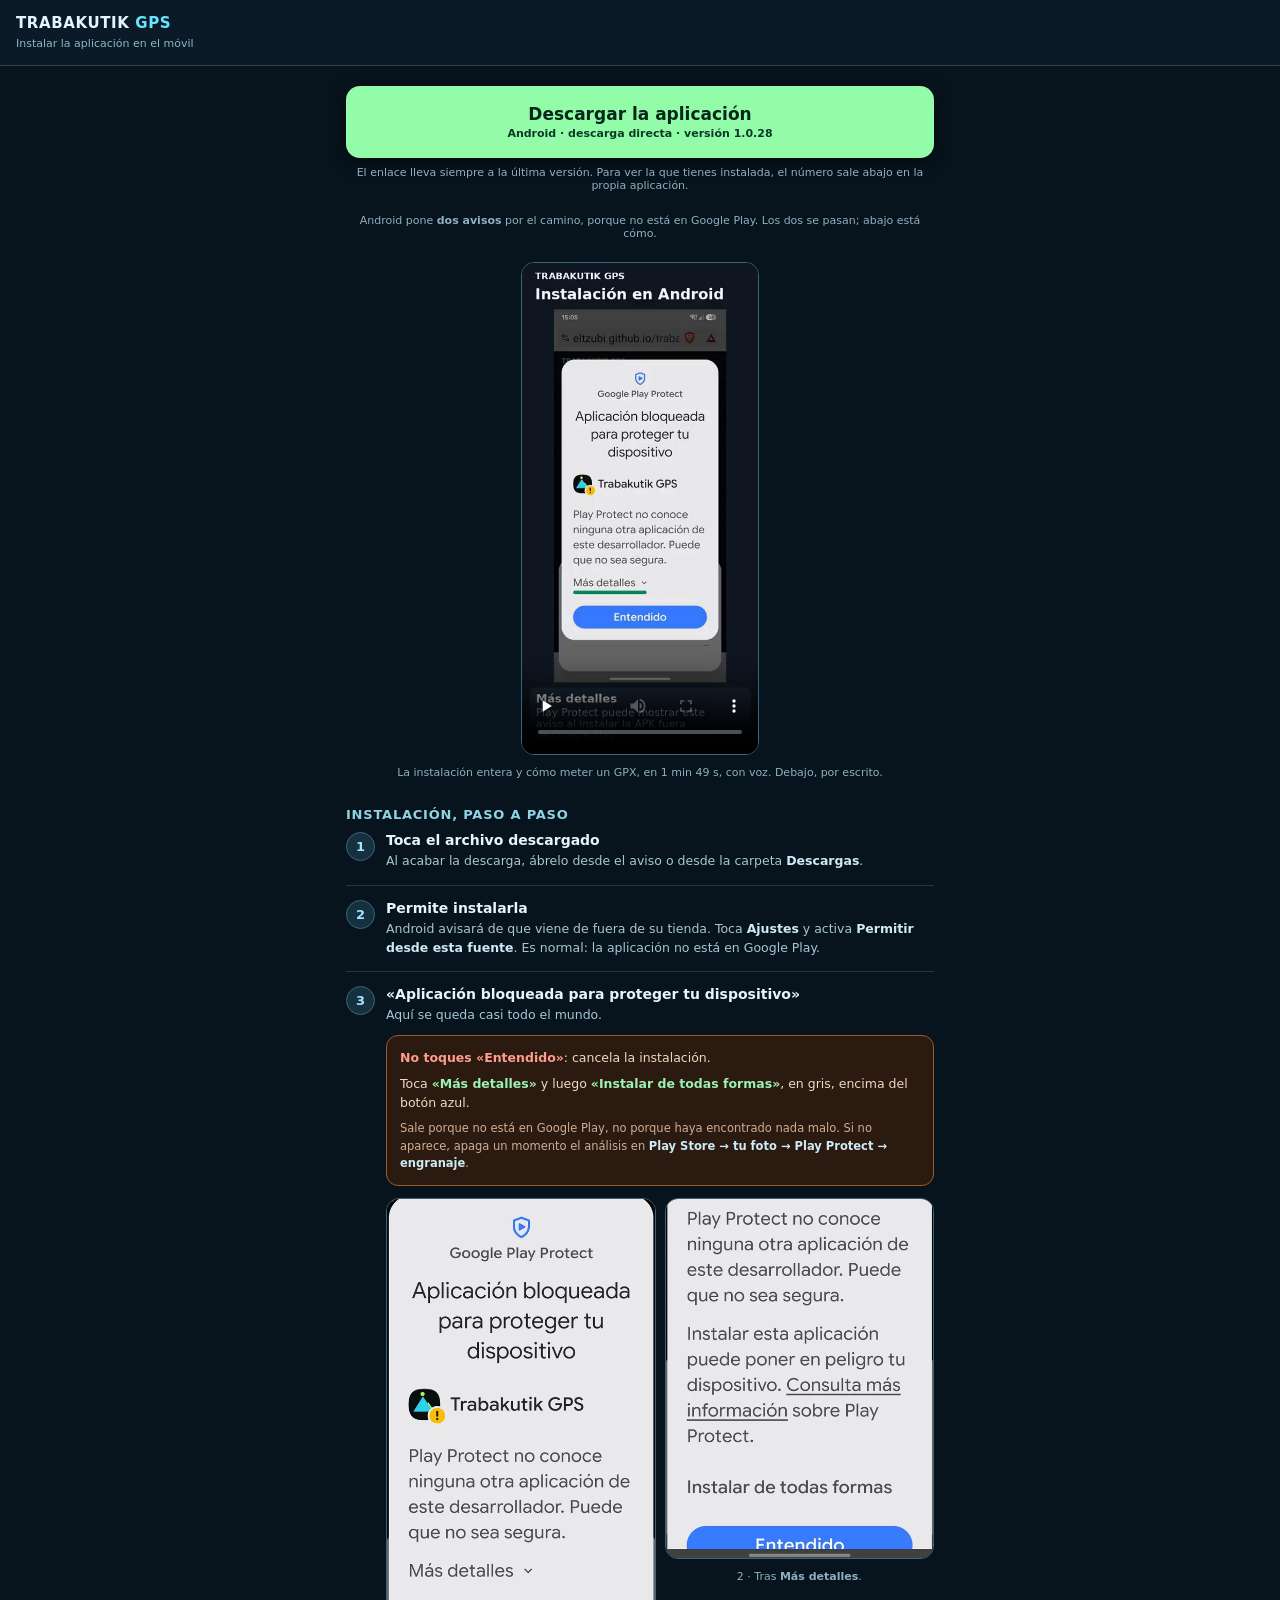
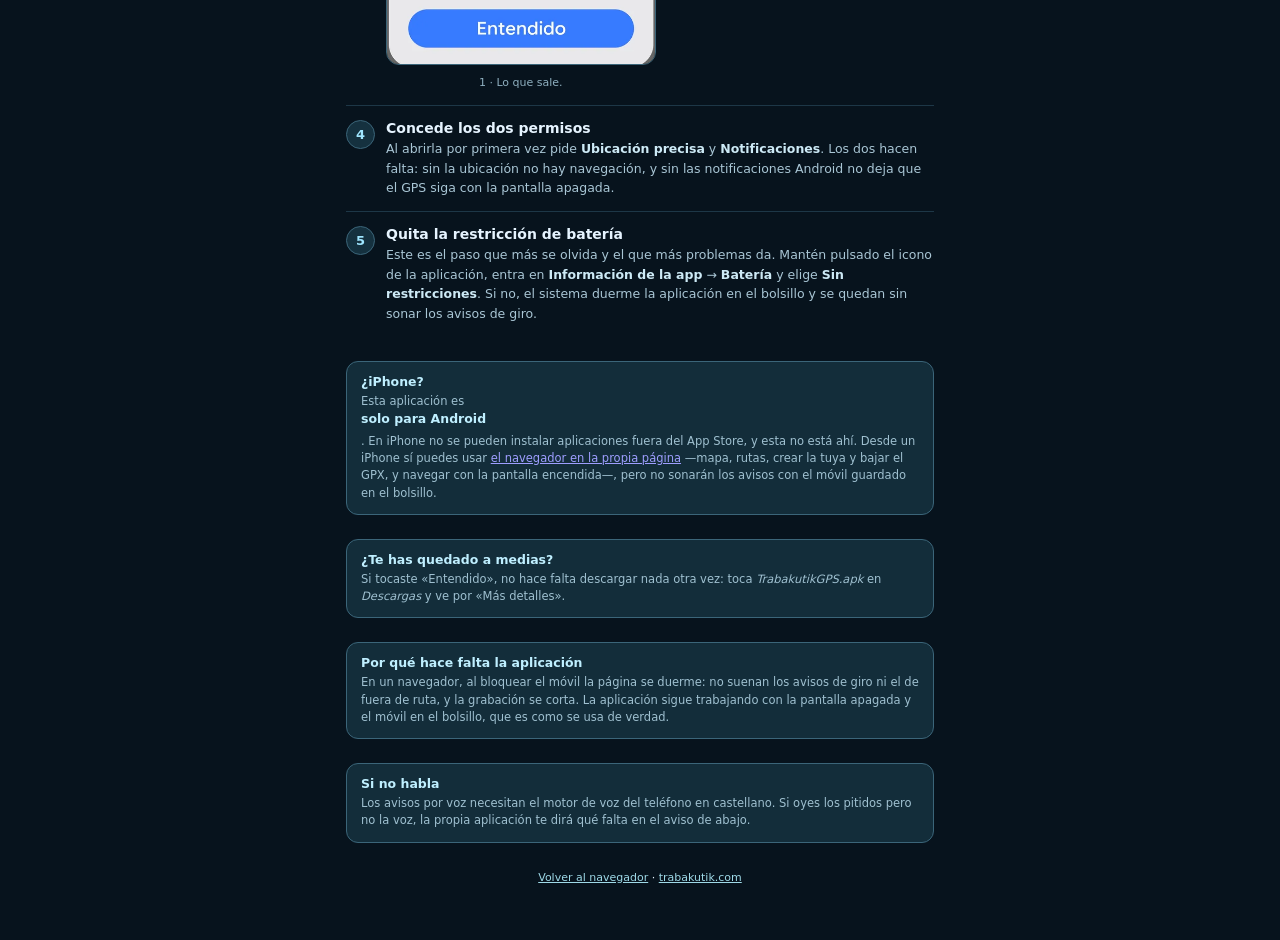
<file: instalar.html>
<!doctype html>
<html lang="es">
<head>
<meta charset="utf-8">
<meta name="viewport" content="width=device-width, initial-scale=1">
<title>Instalar Trabakutik GPS</title>
<meta name="description" content="Descarga e instala la aplicación Trabakutik GPS para navegar las rutas con el móvil bloqueado.">
<meta name="robots" content="noindex">
<style>
:root{color-scheme:dark;font-family:system-ui,-apple-system,Arial,sans-serif;color:#e6f4ff;background:#07131d}
*{box-sizing:border-box}
body{margin:0;padding:0 0 40px}
header{background:#0a1b27;border-bottom:1px solid #284456;padding:calc(14px + env(safe-area-inset-top)) 16px 14px}
header strong{font-size:15px;font-weight:760;letter-spacing:.04em;display:block}
header small{font-size:11px;color:#91b4c4}
main{max-width:620px;margin:0 auto;padding:16px}
.baja{display:block;text-align:center;background:#92fca8;color:#06271b;font-weight:800;font-size:17px;
 text-decoration:none;border-radius:14px;padding:18px 16px;margin:4px 0 8px;box-shadow:0 4px 18px #0007}
.baja small{display:block;font-weight:600;font-size:11px;color:#0a3a26;margin-top:3px}
.nota{font-size:11px;color:#8fb0c0;text-align:center;margin:0 0 22px}
h2{font-size:13px;letter-spacing:.06em;text-transform:uppercase;color:#8fd3e4;margin:26px 0 10px}
ol{margin:0;padding-left:0;list-style:none;counter-reset:p}
li{counter-increment:p;position:relative;padding:0 0 14px 40px;margin-bottom:14px;border-bottom:1px solid #1d3747}
li:last-child{border-bottom:0}
li::before{content:counter(p);position:absolute;left:0;top:0;width:27px;height:27px;border-radius:50%;
 background:#15313f;border:1px solid #3b6579;color:#9fe6ff;font-size:13px;font-weight:700;
 display:grid;place-items:center}
li>b{display:block;font-size:14px;margin-bottom:3px}
li>span{display:block;font-size:12.5px;line-height:1.55;color:#a9c6d5}
li em{color:#cdeaf6;font-style:normal;font-weight:650}
.clave{background:#2b1a10;border:1px solid #9a5a2b;border-radius:12px;padding:12px 13px;margin:10px 0 2px}
.clave p{margin:0 0 7px;font-size:12.5px;line-height:1.55;color:#f0d9c3}
.clave p:last-child{margin-bottom:0}
.clave .fino{font-size:11.5px;color:#cfae95}
.no{color:#ff9d8c;font-weight:800}
.si{color:#9cf2b4;font-weight:800}
figure{margin:12px 0 2px;text-align:center}
.fotos{display:flex;gap:9px;align-items:flex-start;margin-top:12px}
.fotos figure{flex:1;min-width:0;margin:0}
.fotos img{max-width:100%}
.video{margin:18px 0 0}
.video video{width:100%;max-width:238px;height:auto;border-radius:13px;border:1px solid #3b6579;background:#000}
figure img{width:100%;max-width:212px;height:auto;border-radius:13px;border:1px solid #3b6579;background:#0a1b27}
figcaption{font-size:11px;line-height:1.45;color:#8fb0c0;margin-top:6px}
.aviso{background:#15313fdb;border:1px solid #3b6579;border-radius:12px;padding:12px 14px;margin-top:24px}
.aviso b{display:block;font-size:12.5px;color:#bfefff;margin-bottom:4px}
.aviso span{display:block;font-size:11.5px;line-height:1.5;color:#9fc0d0}
footer{text-align:center;margin-top:28px;font-size:11px}
footer a{color:#9ed9e7}
</style>
</head>
<body>
<header><strong>TRABAKUTIK <span style="color:#66e5ff">GPS</span></strong>
<small>Instalar la aplicación en el móvil</small></header>
<main>

<a class="baja" href="TrabakutikGPS.apk">
 Descargar la aplicación
 <small>Android · descarga directa · versión <!--VER-->1.0.28<!--/VER--></small></a>
<p class="nota">El enlace lleva siempre a la última versión. Para ver la que tienes
instalada, el número sale abajo en la propia aplicación.</p>

<p class="nota">Android pone <b>dos avisos</b> por el camino, porque no está en Google Play.
Los dos se pasan; abajo está cómo.</p>

<figure class="video">
 <video controls playsinline preload="none" poster="video/instalar.jpg" width="440" height="916">
  <source src="video/instalar.mp4" type="video/mp4">
 </video>
 <figcaption>La instalaci&oacute;n entera y c&oacute;mo meter un GPX, en 1 min 49 s, con voz.
 Debajo, por escrito.</figcaption>
</figure>

<h2>Instalación, paso a paso</h2>
<ol>
 <li><b>Toca el archivo descargado</b>
  <span>Al acabar la descarga, ábrelo desde el aviso o desde la carpeta <em>Descargas</em>.</span></li>

 <li><b>Permite instalarla</b>
  <span>Android avisará de que viene de fuera de su tienda. Toca <em>Ajustes</em> y activa
  <em>Permitir desde esta fuente</em>. Es normal: la aplicación no está en Google Play.</span></li>

 <li><b>&laquo;Aplicaci&oacute;n bloqueada para proteger tu dispositivo&raquo;</b>
  <span>Aqu&iacute; se queda casi todo el mundo.</span>
  <div class="clave">
   <p><span class="no">No toques &laquo;Entendido&raquo;</span>: cancela la instalaci&oacute;n.</p>
   <p>Toca <span class="si">&laquo;M&aacute;s detalles&raquo;</span> y luego
   <span class="si">&laquo;Instalar de todas formas&raquo;</span>, en gris, encima del
   bot&oacute;n azul.</p>
   <p class="fino">Sale porque no est&aacute; en Google Play, no porque haya encontrado nada
   malo. Si no aparece, apaga un momento el an&aacute;lisis en <em>Play Store &rarr; tu foto
   &rarr; Play Protect &rarr; engranaje</em>.</p>
  </div>
  <div class="fotos">
  <figure>
    <img src="img/play-protect.webp" width="520" height="904" loading="lazy" decoding="async"
     alt="El aviso de Google Play Protect: «Aplicación bloqueada para proteger tu dispositivo», con «Más detalles» debajo del texto y el botón azul «Entendido»">
    <figcaption>1 &middot; Lo que sale.</figcaption>
   </figure>
   <figure>
    <img src="img/play-protect-2.webp" width="520" height="698" loading="lazy" decoding="async"
     alt="El mismo aviso despu&eacute;s de tocar Más detalles: debajo del texto aparece «Instalar de todas formas», en gris, encima del botón azul «Entendido»">
    <figcaption>2 &middot; Tras <b>M&aacute;s detalles</b>.</figcaption>
   </figure>
  </div></li>

 <li><b>Concede los dos permisos</b>
  <span>Al abrirla por primera vez pide <em>Ubicación precisa</em> y <em>Notificaciones</em>.
  Los dos hacen falta: sin la ubicación no hay navegación, y sin las notificaciones Android
  no deja que el GPS siga con la pantalla apagada.</span></li>

 <li><b>Quita la restricción de batería</b>
  <span>Este es el paso que más se olvida y el que más problemas da. Mantén pulsado el icono de
  la aplicación, entra en <em>Información de la app</em> → <em>Batería</em> y elige
  <em>Sin restricciones</em>. Si no, el sistema duerme la aplicación en el bolsillo y se quedan
  sin sonar los avisos de giro.</span></li>
</ol>

<div class="aviso">
 <b>&iquest;iPhone?</b>
 <span>Esta aplicaci&oacute;n es <b>solo para Android</b>. En iPhone no se pueden instalar
 aplicaciones fuera del App Store, y esta no est&aacute; ah&iacute;. Desde un iPhone s&iacute; puedes usar
 <a href="nuevo.html">el navegador en la propia p&aacute;gina</a> &mdash;mapa, rutas, crear la tuya y
 bajar el GPX, y navegar con la pantalla encendida&mdash;, pero no sonar&aacute;n los avisos con el
 m&oacute;vil guardado en el bolsillo.</span>
</div>

<div class="aviso">
 <b>&iquest;Te has quedado a medias?</b>
 <span>Si tocaste &laquo;Entendido&raquo;, no hace falta descargar nada otra vez: toca
 <em>TrabakutikGPS.apk</em> en <em>Descargas</em> y ve por &laquo;M&aacute;s detalles&raquo;.</span>
</div>

<div class="aviso">
 <b>Por qué hace falta la aplicación</b>
 <span>En un navegador, al bloquear el móvil la página se duerme: no suenan los avisos de giro
 ni el de fuera de ruta, y la grabación se corta. La aplicación sigue trabajando con la pantalla
 apagada y el móvil en el bolsillo, que es como se usa de verdad.</span>
</div>

<div class="aviso">
 <b>Si no habla</b>
 <span>Los avisos por voz necesitan el motor de voz del teléfono en castellano. Si oyes los
 pitidos pero no la voz, la propia aplicación te dirá qué falta en el aviso de abajo.</span>
</div>

<footer><a href="nuevo.html">Volver al navegador</a> · <a href="https://trabakutik.com">trabakutik.com</a></footer>
</main>
</body>
</html>
</file>
